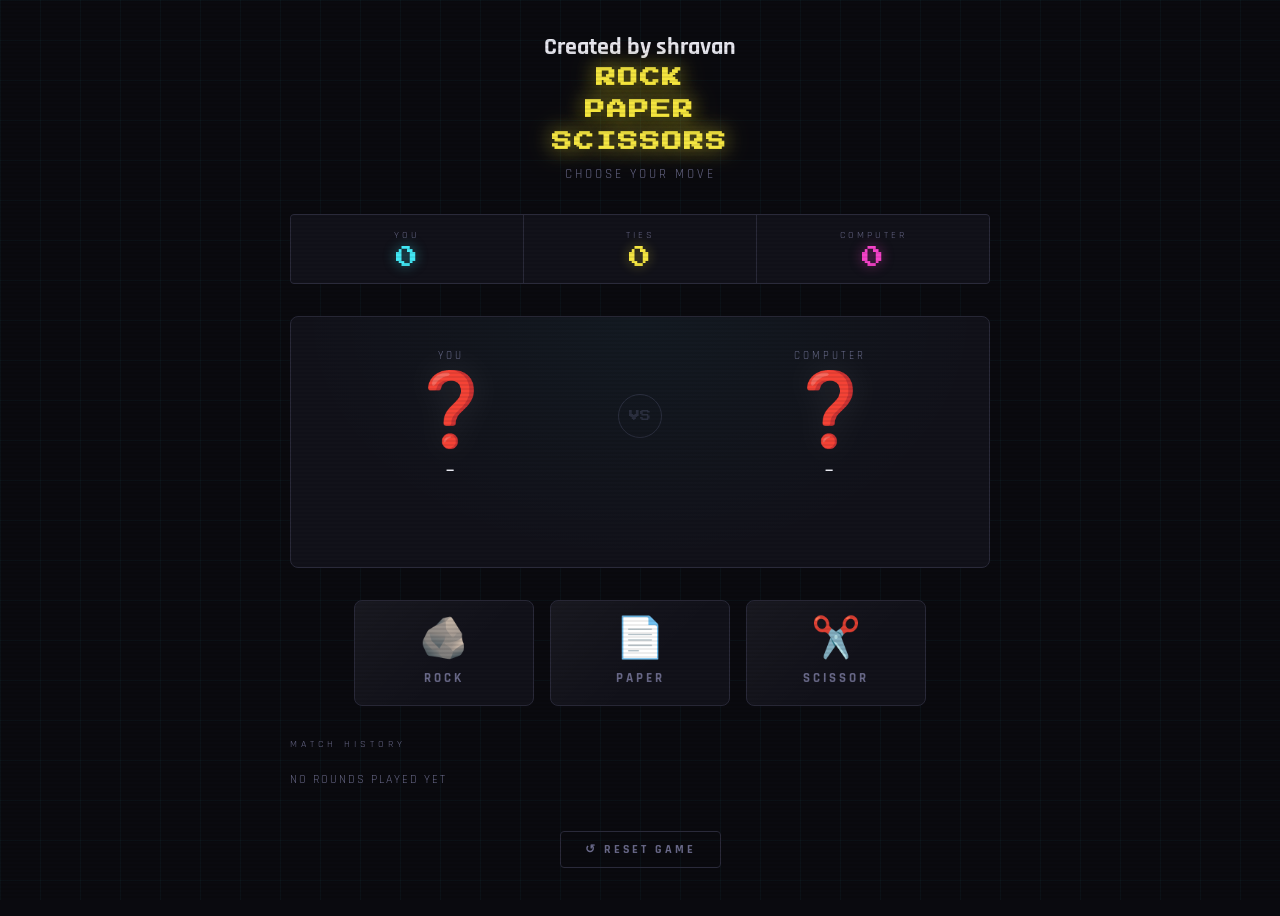
<file: rock-paper-scissors_html.html>
<!DOCTYPE html>
<html lang="en">
<head>
<meta charset="UTF-8">
<meta name="viewport" content="width=device-width, initial-scale=1.0">
<title>Rock · Paper · Scissors</title>
<h2>Created by shravan</h2>
<link href="https://fonts.googleapis.com/css2?family=Press+Start+2P&family=Rajdhani:wght@400;600;700&display=swap" rel="stylesheet">
<style>
  :root {
    --bg: #0a0a0f;
    --panel: #12121a;
    --border: #2a2a3a;
    --neon-yellow: #f5e642;
    --neon-cyan: #42e8f5;
    --neon-pink: #f542c8;
    --win: #42f57e;
    --lose: #f54242;
    --tie: #f5e642;
    --text: #e8e8f0;
    --muted: #6a6a8a;
  }

  * { box-sizing: border-box; margin: 0; padding: 0; }

  body {
    background: var(--bg);
    color: var(--text);
    font-family: 'Rajdhani', sans-serif;
    min-height: 100vh;
    display: flex;
    flex-direction: column;
    align-items: center;
    justify-content: flex-start;
    padding: 2rem 1rem 3rem;
    overflow-x: hidden;
  }

  /* scanline overlay */
  body::before {
    content: '';
    position: fixed;
    inset: 0;
    background: repeating-linear-gradient(
      0deg,
      transparent,
      transparent 2px,
      rgba(0,0,0,0.07) 2px,
      rgba(0,0,0,0.07) 4px
    );
    pointer-events: none;
    z-index: 999;
  }

  /* grid background */
  body::after {
    content: '';
    position: fixed;
    inset: 0;
    background-image:
      linear-gradient(rgba(66,232,245,0.04) 1px, transparent 1px),
      linear-gradient(90deg, rgba(66,232,245,0.04) 1px, transparent 1px);
    background-size: 40px 40px;
    pointer-events: none;
    z-index: 0;
  }

  .container {
    position: relative;
    z-index: 1;
    width: 100%;
    max-width: 700px;
    display: flex;
    flex-direction: column;
    align-items: center;
    gap: 2rem;
  }

  /* HEADER */
  .header {
    text-align: center;
  }

  .header h1 {
    font-family: 'Press Start 2P', monospace;
    font-size: clamp(14px, 3vw, 20px);
    color: var(--neon-yellow);
    text-shadow: 0 0 20px rgba(245,230,66,0.6), 0 0 40px rgba(245,230,66,0.3);
    letter-spacing: 2px;
    line-height: 1.6;
  }

  .header .sub {
    font-size: 13px;
    color: var(--muted);
    margin-top: 8px;
    letter-spacing: 3px;
    text-transform: uppercase;
  }

  /* SCOREBOARD */
  .scoreboard {
    display: flex;
    gap: 1px;
    background: var(--border);
    border: 1px solid var(--border);
    border-radius: 4px;
    overflow: hidden;
    width: 100%;
  }

  .score-cell {
    flex: 1;
    background: var(--panel);
    padding: 14px 10px;
    text-align: center;
  }

  .score-cell .label {
    font-size: 10px;
    letter-spacing: 3px;
    text-transform: uppercase;
    color: var(--muted);
    margin-bottom: 6px;
  }

  .score-cell .val {
    font-family: 'Press Start 2P', monospace;
    font-size: 22px;
  }

  #score-you { color: var(--neon-cyan); text-shadow: 0 0 12px rgba(66,232,245,0.5); }
  #score-ties { color: var(--neon-yellow); text-shadow: 0 0 12px rgba(245,230,66,0.4); }
  #score-comp { color: var(--neon-pink); text-shadow: 0 0 12px rgba(245,66,200,0.5); }

  /* ARENA */
  .arena {
    width: 100%;
    background: var(--panel);
    border: 1px solid var(--border);
    border-radius: 8px;
    padding: 2rem 1.5rem;
    display: flex;
    flex-direction: column;
    align-items: center;
    gap: 1.5rem;
    min-height: 220px;
    justify-content: center;
    position: relative;
    overflow: hidden;
  }

  .arena::before {
    content: '';
    position: absolute;
    inset: 0;
    background: radial-gradient(ellipse at 50% 0%, rgba(66,232,245,0.04) 0%, transparent 70%);
    pointer-events: none;
  }

  .fight-row {
    display: flex;
    align-items: center;
    justify-content: center;
    gap: 2rem;
    width: 100%;
  }

  .fighter {
    display: flex;
    flex-direction: column;
    align-items: center;
    gap: 10px;
    flex: 1;
  }

  .fighter-label {
    font-size: 11px;
    letter-spacing: 3px;
    text-transform: uppercase;
    color: var(--muted);
  }

  .fighter-emoji {
    font-size: 72px;
    line-height: 1;
    transition: transform 0.3s cubic-bezier(0.34,1.56,0.64,1), opacity 0.2s;
    filter: drop-shadow(0 0 16px rgba(255,255,255,0.1));
    min-height: 80px;
    display: flex;
    align-items: center;
    justify-content: center;
    user-select: none;
  }

  .fighter-choice {
    font-size: 13px;
    font-weight: 700;
    letter-spacing: 2px;
    text-transform: uppercase;
    min-height: 20px;
    color: var(--text);
  }

  .vs-badge {
    font-family: 'Press Start 2P', monospace;
    font-size: 11px;
    color: var(--border);
    border: 1px solid var(--border);
    border-radius: 50%;
    width: 44px;
    height: 44px;
    display: flex;
    align-items: center;
    justify-content: center;
    flex-shrink: 0;
  }

  /* RESULT BANNER */
  .result-banner {
    font-family: 'Press Start 2P', monospace;
    font-size: clamp(14px, 3vw, 18px);
    letter-spacing: 1px;
    text-align: center;
    min-height: 28px;
    transition: all 0.3s;
    opacity: 0;
  }

  .result-banner.show { opacity: 1; }
  .result-banner.win  { color: var(--win);  text-shadow: 0 0 20px rgba(66,245,126,0.6); }
  .result-banner.lose { color: var(--lose); text-shadow: 0 0 20px rgba(245,66,66,0.6); }
  .result-banner.tie  { color: var(--tie);  text-shadow: 0 0 20px rgba(245,230,66,0.5); }

  /* CHOICE BUTTONS */
  .choices {
    display: flex;
    gap: 1rem;
    width: 100%;
    justify-content: center;
  }

  .choice-btn {
    flex: 1;
    max-width: 180px;
    background: var(--panel);
    border: 1px solid var(--border);
    border-radius: 8px;
    padding: 1.2rem 1rem;
    cursor: pointer;
    transition: border-color 0.15s, background 0.15s, transform 0.15s, box-shadow 0.15s;
    display: flex;
    flex-direction: column;
    align-items: center;
    gap: 10px;
    color: var(--text);
    font-family: 'Rajdhani', sans-serif;
    position: relative;
    overflow: hidden;
  }

  .choice-btn::after {
    content: '';
    position: absolute;
    inset: 0;
    background: linear-gradient(135deg, rgba(255,255,255,0.03) 0%, transparent 60%);
    pointer-events: none;
  }

  .choice-btn:hover {
    transform: translateY(-3px);
    border-color: var(--neon-cyan);
    box-shadow: 0 0 20px rgba(66,232,245,0.15), 0 4px 20px rgba(0,0,0,0.4);
    background: rgba(66,232,245,0.05);
  }

  .choice-btn:active { transform: translateY(0); }

  .choice-btn .btn-emoji { font-size: 40px; line-height: 1; }
  .choice-btn .btn-label {
    font-size: 13px;
    font-weight: 700;
    letter-spacing: 3px;
    text-transform: uppercase;
    color: var(--muted);
  }

  .choice-btn:hover .btn-label { color: var(--neon-cyan); }

  /* HISTORY */
  .history-section {
    width: 100%;
  }

  .history-title {
    font-size: 10px;
    letter-spacing: 4px;
    text-transform: uppercase;
    color: var(--muted);
    margin-bottom: 10px;
  }

  .history-list {
    display: flex;
    flex-direction: column;
    gap: 4px;
    max-height: 180px;
    overflow-y: auto;
  }

  .history-list::-webkit-scrollbar { width: 4px; }
  .history-list::-webkit-scrollbar-track { background: var(--panel); }
  .history-list::-webkit-scrollbar-thumb { background: var(--border); border-radius: 2px; }

  .history-item {
    display: flex;
    align-items: center;
    gap: 10px;
    padding: 8px 12px;
    background: var(--panel);
    border: 1px solid var(--border);
    border-radius: 4px;
    font-size: 13px;
    font-weight: 600;
    animation: slideIn 0.25s ease;
  }

  @keyframes slideIn {
    from { opacity: 0; transform: translateX(-10px); }
    to   { opacity: 1; transform: translateX(0); }
  }

  .history-item .hi-round { color: var(--muted); font-size: 11px; min-width: 50px; }
  .history-item .hi-moves { flex: 1; letter-spacing: 1px; }
  .history-item .hi-result { font-size: 11px; letter-spacing: 2px; text-transform: uppercase; font-weight: 700; }
  .history-item.win .hi-result  { color: var(--win);  }
  .history-item.lose .hi-result { color: var(--lose); }
  .history-item.tie .hi-result  { color: var(--tie);  }

  .no-history {
    font-size: 12px;
    color: var(--muted);
    letter-spacing: 2px;
    text-transform: uppercase;
    padding: 12px 0;
  }

  /* RESET */
  .reset-btn {
    background: transparent;
    border: 1px solid var(--border);
    color: var(--muted);
    font-family: 'Rajdhani', sans-serif;
    font-size: 12px;
    font-weight: 700;
    letter-spacing: 3px;
    text-transform: uppercase;
    padding: 10px 24px;
    border-radius: 4px;
    cursor: pointer;
    transition: border-color 0.15s, color 0.15s;
  }

  .reset-btn:hover { border-color: var(--neon-pink); color: var(--neon-pink); }

  /* SHAKE ANIMATION */
  @keyframes shake {
    0%,100% { transform: rotate(0deg) scale(1); }
    20%      { transform: rotate(-10deg) scale(1.1); }
    40%      { transform: rotate(10deg)  scale(1.15); }
    60%      { transform: rotate(-8deg)  scale(1.12); }
    80%      { transform: rotate(6deg)   scale(1.1); }
  }

  .shaking { animation: shake 0.5s ease; }

  @keyframes pop {
    0%   { transform: scale(0.6); opacity: 0; }
    70%  { transform: scale(1.15); }
    100% { transform: scale(1); opacity: 1; }
  }
  .popping { animation: pop 0.35s cubic-bezier(0.34,1.56,0.64,1) forwards; }
</style>
</head>
<body>
<div class="container">

  <!-- Header -->
  <div class="header">
    <h1>ROCK<br>PAPER<br>SCISSORS</h1>
    <div class="sub">Choose your move</div>
  </div>

  <!-- Scoreboard -->
  <div class="scoreboard">
    <div class="score-cell">
      <div class="label">You</div>
      <div class="val" id="score-you">0</div>
    </div>
    <div class="score-cell">
      <div class="label">Ties</div>
      <div class="val" id="score-ties">0</div>
    </div>
    <div class="score-cell">
      <div class="label">Computer</div>
      <div class="val" id="score-comp">0</div>
    </div>
  </div>

  <!-- Arena -->
  <div class="arena">
    <div class="fight-row">
      <div class="fighter">
        <div class="fighter-label">You</div>
        <div class="fighter-emoji" id="you-emoji">❓</div>
        <div class="fighter-choice" id="you-choice">—</div>
      </div>
      <div class="vs-badge">VS</div>
      <div class="fighter">
        <div class="fighter-label">Computer</div>
        <div class="fighter-emoji" id="comp-emoji">❓</div>
        <div class="fighter-choice" id="comp-choice">—</div>
      </div>
    </div>
    <div class="result-banner" id="result-banner">Pick a move!</div>
  </div>

  <!-- Choice Buttons -->
  <div class="choices">
    <button class="choice-btn" onclick="play('rock')">
      <span class="btn-emoji">🪨</span>
      <span class="btn-label">Rock</span>
    </button>
    <button class="choice-btn" onclick="play('paper')">
      <span class="btn-emoji">📄</span>
      <span class="btn-label">Paper</span>
    </button>
    <button class="choice-btn" onclick="play('scissor')">
      <span class="btn-emoji">✂️</span>
      <span class="btn-label">Scissor</span>
    </button>
  </div>

  <!-- History -->
  <div class="history-section">
    <div class="history-title">Match History</div>
    <div class="history-list" id="history-list">
      <div class="no-history" id="no-history">No rounds played yet</div>
    </div>
  </div>

  <!-- Reset -->
  <button class="reset-btn" onclick="resetGame()">↺ Reset Game</button>

</div>

<script>
  // ── Exact logic from your Python program ──────────────────────────────────
  const Total_condition = ["rock", "paper", "scissor"];

  const emojis = { rock: "🪨", paper: "📄", scissor: "✂️" };

  let scores = { you: 0, ties: 0, comp: 0 };
  let round = 0;
  let history = [];
  let playing = false;

  function getResult(user_input, comp_input) {
    // Direct port of the Python if/elif logic
    if (user_input === comp_input) {
      return "Tie";
    } else if (user_input === "rock") {
      if (comp_input === "paper") return "computer win";
      else return "You win";
    } else if (user_input === "scissor") {
      if (comp_input === "paper") return "You win";
      else return "computer win";
    } else if (user_input === "paper") {
      if (comp_input === "scissor") return "computer win";
      else return "You win";
    }
  }

  function play(user_input) {
    if (playing) return;
    playing = true;

    const comp_input = Total_condition[Math.floor(Math.random() * Total_condition.length)];
    const result = getResult(user_input, comp_input);
    round++;

    // Animate: shake then reveal
    const youEl   = document.getElementById("you-emoji");
    const compEl  = document.getElementById("comp-emoji");

    // Reset classes
    youEl.classList.remove("popping","shaking");
    compEl.classList.remove("popping","shaking");
    youEl.textContent  = "✊";
    compEl.textContent = "✊";
    document.getElementById("you-choice").textContent  = "...";
    document.getElementById("comp-choice").textContent = "...";

    const banner = document.getElementById("result-banner");
    banner.className = "result-banner";
    banner.textContent = "Choosing...";

    // Shake both hands
    void youEl.offsetWidth;
    void compEl.offsetWidth;
    youEl.classList.add("shaking");
    compEl.classList.add("shaking");

    setTimeout(() => {
      // Reveal
      youEl.classList.remove("shaking");
      compEl.classList.remove("shaking");
      youEl.textContent  = emojis[user_input];
      compEl.textContent = emojis[comp_input];
      youEl.classList.add("popping");
      compEl.classList.add("popping");

      document.getElementById("you-choice").textContent  = user_input.toUpperCase();
      document.getElementById("comp-choice").textContent = comp_input.toUpperCase();

      // Update scores & banner
      let cls, label;
      if (result === "Tie") {
        scores.ties++;
        cls = "tie"; label = "TIE!";
      } else if (result === "You win") {
        scores.you++;
        cls = "win"; label = "YOU WIN!";
      } else {
        scores.comp++;
        cls = "lose"; label = "COMPUTER WINS!";
      }

      banner.textContent = label;
      banner.className = `result-banner show ${cls}`;

      document.getElementById("score-you").textContent  = scores.you;
      document.getElementById("score-ties").textContent = scores.ties;
      document.getElementById("score-comp").textContent = scores.comp;

      // Add to history
      addHistory(round, user_input, comp_input, result, cls);
      playing = false;
    }, 520);
  }

  function addHistory(r, you, comp, result, cls) {
    document.getElementById("no-history")?.remove();
    const list = document.getElementById("history-list");
    const item = document.createElement("div");
    item.className = `history-item ${cls}`;
    const label = cls === "win" ? "You won" : cls === "lose" ? "CPU won" : "Tie";
    item.innerHTML = `
      <span class="hi-round">R${r}</span>
      <span class="hi-moves">${emojis[you]} ${you} &nbsp;vs&nbsp; ${comp} ${emojis[comp]}</span>
      <span class="hi-result">${label}</span>
    `;
    list.insertBefore(item, list.firstChild);
  }

  function resetGame() {
    scores = { you: 0, ties: 0, comp: 0 };
    round = 0;
    playing = false;
    document.getElementById("score-you").textContent  = "0";
    document.getElementById("score-ties").textContent = "0";
    document.getElementById("score-comp").textContent = "0";
    document.getElementById("you-emoji").textContent  = "❓";
    document.getElementById("comp-emoji").textContent = "❓";
    document.getElementById("you-choice").textContent  = "—";
    document.getElementById("comp-choice").textContent = "—";
    const banner = document.getElementById("result-banner");
    banner.className = "result-banner";
    banner.textContent = "Pick a move!";
    const list = document.getElementById("history-list");
    list.innerHTML = '<div class="no-history" id="no-history">No rounds played yet</div>';
  }
</script>
</body>
</html>
</file>
